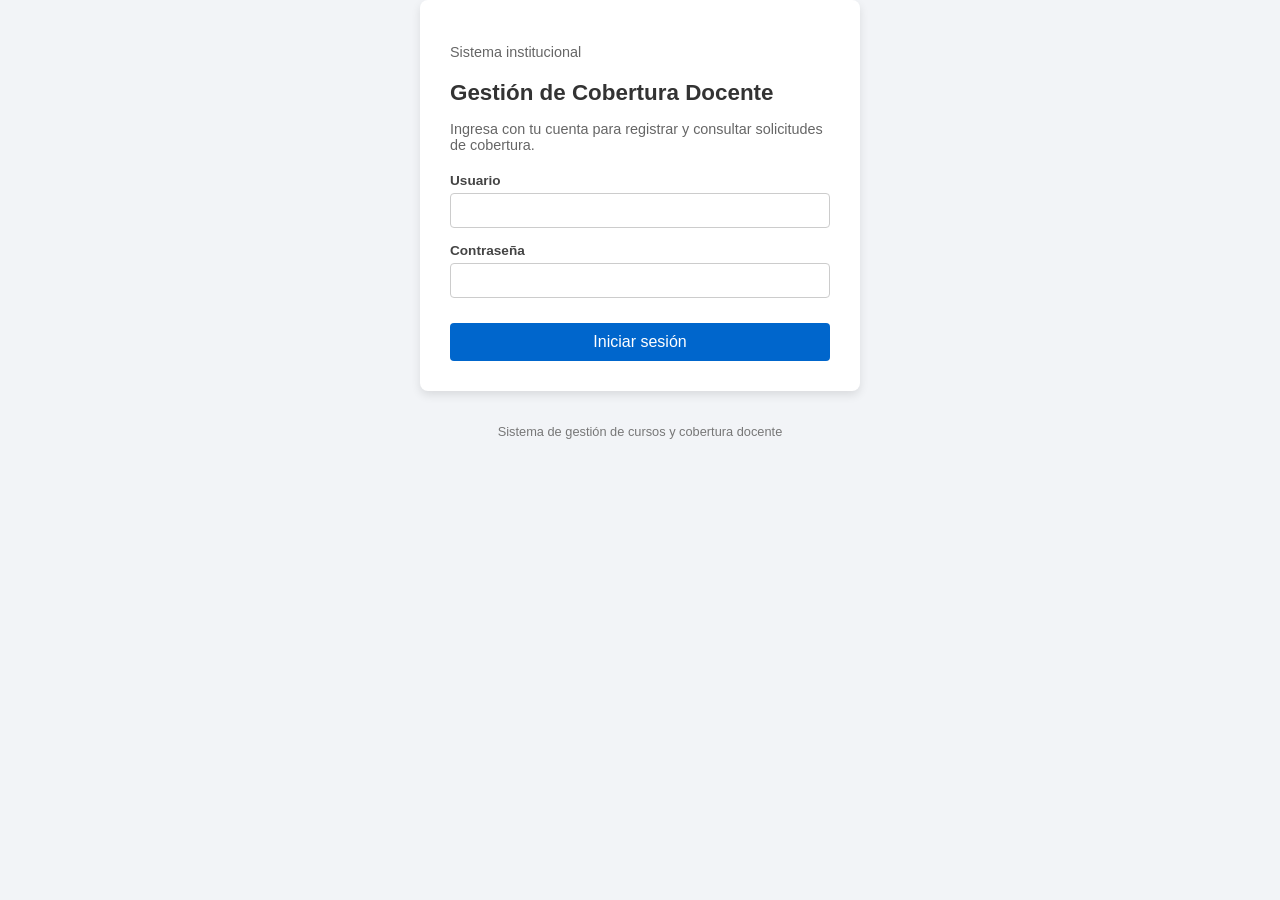
<file: Frontend/index.html>
<!DOCTYPE html>
<html lang="es">
<head>
    <meta charset="UTF-8">

    <meta
        name="viewport"
        content="width=device-width, initial-scale=1.0"
    >

    <meta
        name="description"
        content="Sistema institucional para la gestión de cursos y cobertura docente."
    >

    <title>Iniciar sesión | Gestión de Cobertura Docente</title>

    <link rel="stylesheet" href="css/estilos.css">

    <script src="js/login.js" defer></script>  <!--el defer hace que el codigo js se cargue desde el inicio-->

</head>

<body>
    <main>
        <section class="tarjeta-login">
            <header>
                <p>Sistema institucional</p>

                <h1 id="titulo-login">
                    Gestión de Cobertura Docente
                </h1>

                <p>
                    Ingresa con tu cuenta para registrar y consultar
                  solicitudes de cobertura.
                </p>
            </header>

            <form id="formulario-login">
                <div>
                    <label for="usuario">
                        Usuario
                    </label>

                    <input
                        type="text"
                        id="usuario"
                        name="usuario"
                        maxlength="50"
                        autocomplete="username"
                        required
                    >
                </div>

                <div>
                    <label for="password">
                        Contraseña
                    </label>

                    <input
                        type="password"
                        id="password"
                        name="password"
                        autocomplete="current-password"
                        required
                    >
                </div>

                <p
                    id="mensaje-error"
                    role="alert"
                    hidden
                ></p>

                <button type="submit">
                    Iniciar sesión
                </button>
            </form>
        </section>
    </main>

    <footer>
        <p>Sistema de gestión de cursos y cobertura docente</p>
    </footer>
</body>
</html>
</file>
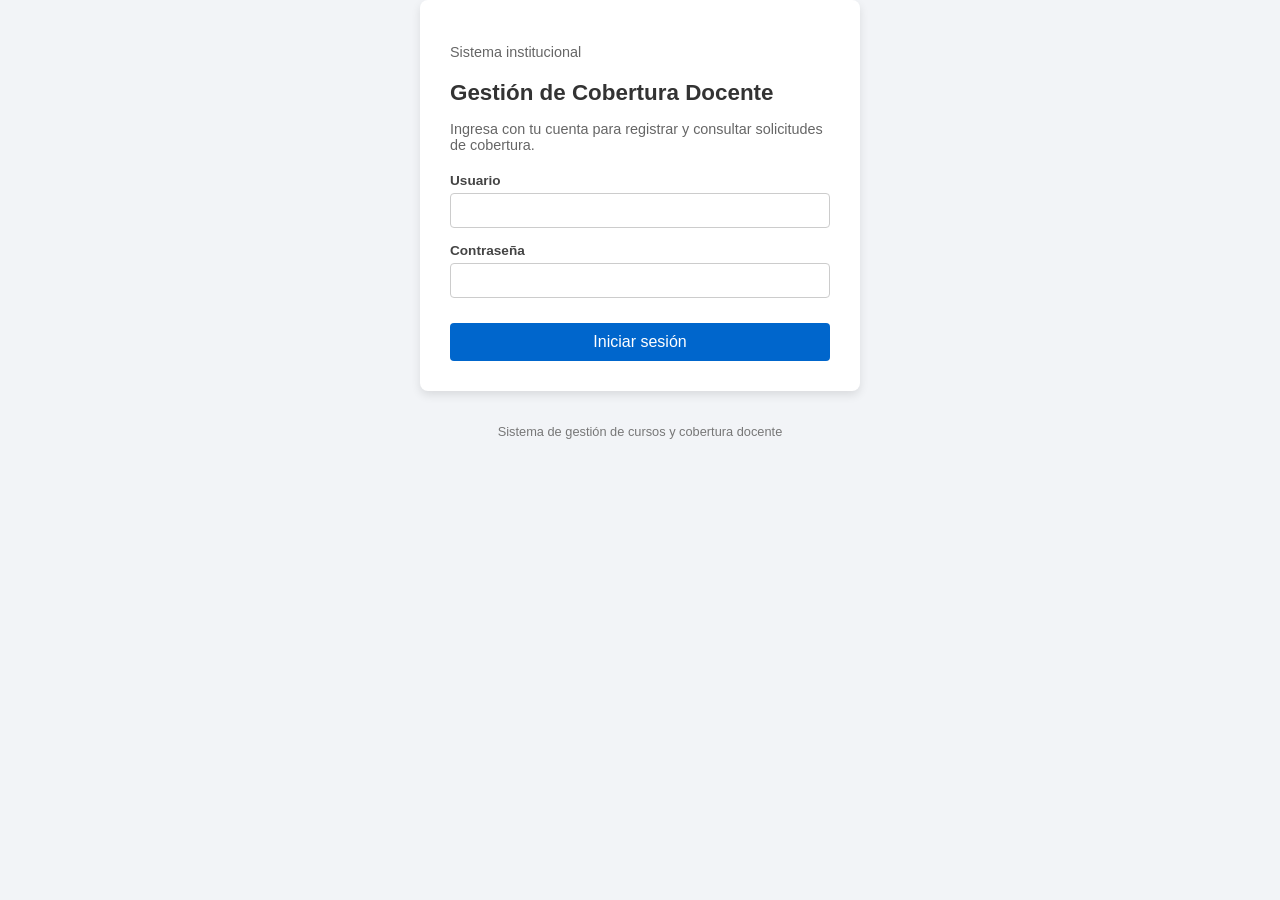
<file: Frontend/templates/crear-usuario.html>
<!DOCTYPE html>
<html lang="es">
<head>
    <meta charset="UTF-8">

    <meta
        name="viewport"
        content="width=device-width, initial-scale=1.0"
    >

    <title>Crear usuario | Sistema de Tickets</title>

    <link rel="stylesheet" href="../css/estilos.css">

    <script src="../js/crear-usuario.js" defer></script>
    <style> *{color: #ffffff; background-color: #111;} </style>
</head>

<body>
    <header>
        <h1>Crear usuario</h1>

        <nav>
            <a href="encargado.html">Volver</a>
        </nav>
    </header>

    <main>
        <form id="formulario-usuario">
            <div>
                <label for="cedula">Cédula</label>

                <input
                    type="text"
                    id="cedula"
                    name="cedula"
                    minlength="8"
                    maxlength="8"
                    inputmode="numeric"
                    required
                >
            </div>

            <div>
                <label for="usuario">Nombre de usuario</label>

                <input
                    type="text"
                    id="usuario"
                    name="usuario"
                    minlength="3"
                    maxlength="50"
                    autocomplete="username"
                    required
                >
            </div>

            <div>
                <label for="password">Contraseña</label>

                <input
                    type="password"
                    id="password"
                    name="password"
                    minlength="8"
                    autocomplete="new-password"
                    required
                >
            </div>

            <div>
                <label for="rol">Rol</label>

                <select id="rol" name="rol" required>
                    <option value="">Selecciona un rol</option>
                    <option value="docente">Docente</option>
                    <option value="encargado">Encargado</option>
                </select>
            </div>

            <p id="mensaje-error" role="alert" hidden></p>

            <p id="mensaje-exito" role="status" hidden></p>

            <button type="submit">
                Crear usuario
            </button>
        </form>
    </main>
</body>
</html>
</file>
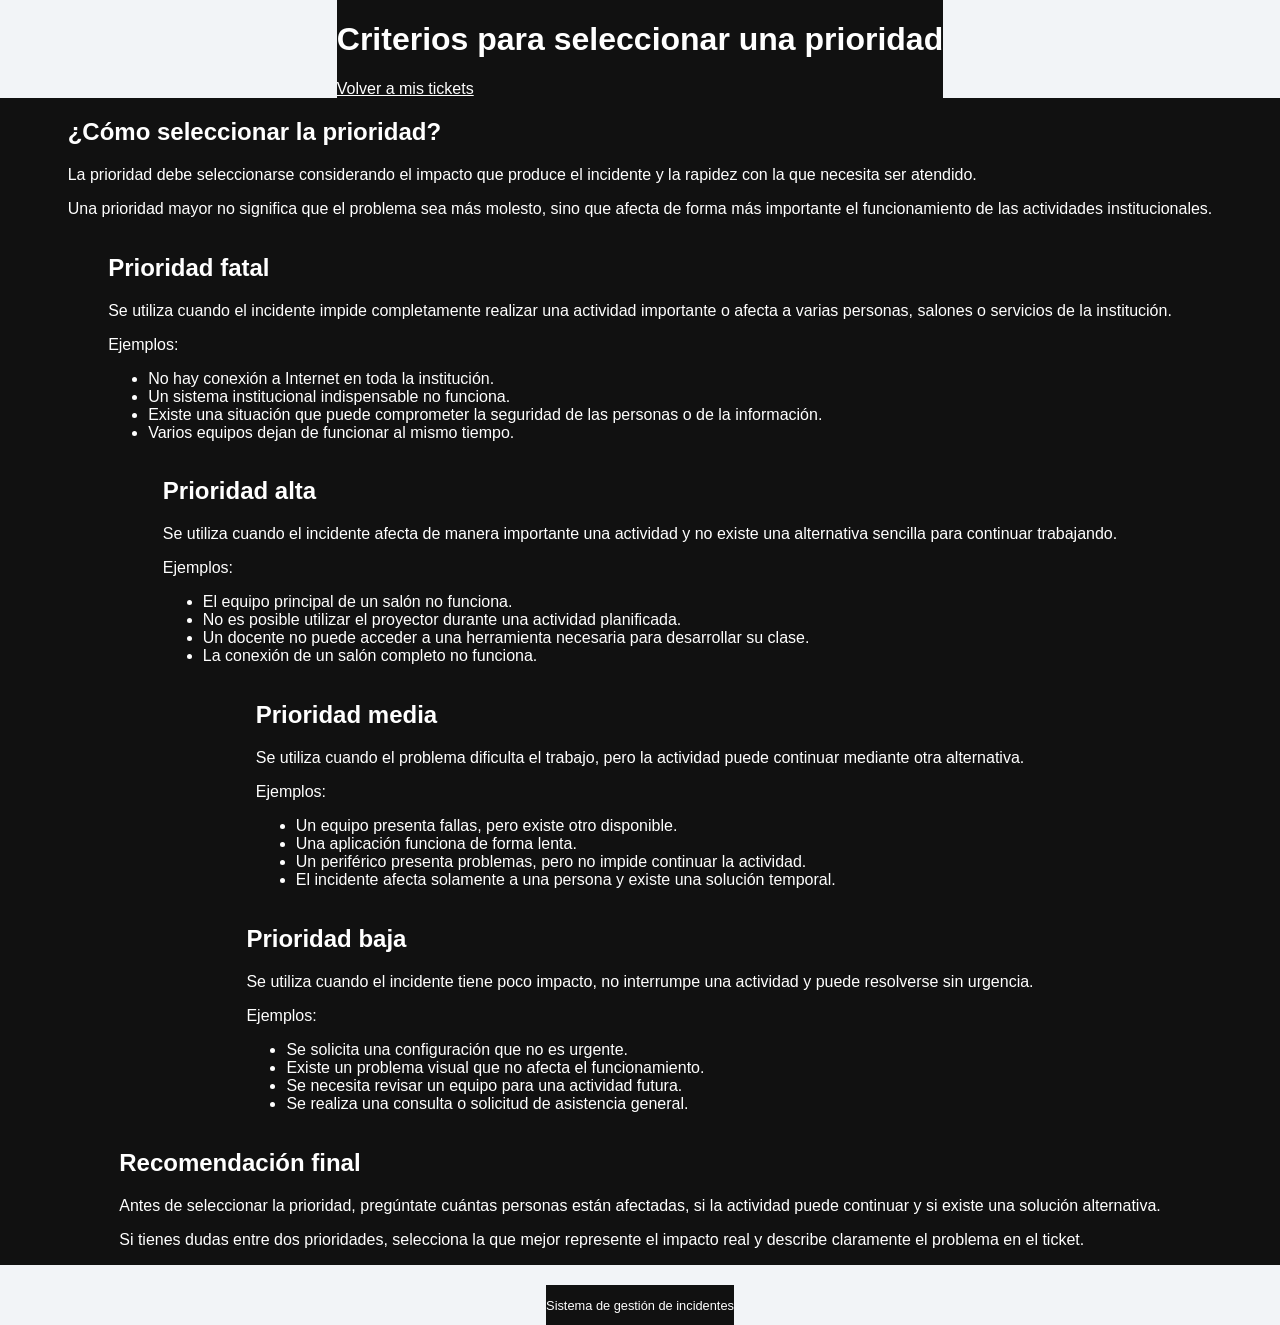
<file: Frontend/templates/criterios-prioridad.html>
<!DOCTYPE html>
<html lang="es">
<head>
    <meta charset="UTF-8">

    <meta
        name="viewport"
        content="width=device-width, initial-scale=1.0"
    >

    <meta
        name="description"
        content="Criterios para seleccionar la prioridad de un ticket."
    >

    <title>Criterios de prioridad | Sistema de Tickets</title>

    <link rel="stylesheet" href="../css/estilos.css">
    <style> *{color: #ffffff; background-color: #111;} </style>
</head>

<body>
    <header>
        <h1>Criterios para seleccionar una prioridad</h1>

        <nav>
            <a href="docente.html">
                Volver a mis tickets
            </a>
        </nav>
    </header>

    <main>
        <section aria-labelledby="introduccion">
            <h2 id="introduccion">
                ¿Cómo seleccionar la prioridad?
            </h2>

            <p>
                La prioridad debe seleccionarse considerando el impacto
                que produce el incidente y la rapidez con la que necesita
                ser atendido.
            </p>

            <p>
                Una prioridad mayor no significa que el problema sea más
                molesto, sino que afecta de forma más importante el
                funcionamiento de las actividades institucionales.
            </p>
        </section>

        <section aria-labelledby="prioridad-fatal">
            <h2 id="prioridad-fatal">Prioridad fatal</h2>

            <p>
                Se utiliza cuando el incidente impide completamente
                realizar una actividad importante o afecta a varias
                personas, salones o servicios de la institución.
            </p>

            <p>Ejemplos:</p>

            <ul>
                <li>
                    No hay conexión a Internet en toda la institución.
                </li>

                <li>
                    Un sistema institucional indispensable no funciona.
                </li>

                <li>
                    Existe una situación que puede comprometer la
                    seguridad de las personas o de la información.
                </li>

                <li>
                    Varios equipos dejan de funcionar al mismo tiempo.
                </li>
            </ul>
        </section>

        <section aria-labelledby="prioridad-alta">
            <h2 id="prioridad-alta">Prioridad alta</h2>

            <p>
                Se utiliza cuando el incidente afecta de manera
                importante una actividad y no existe una alternativa
                sencilla para continuar trabajando.
            </p>

            <p>Ejemplos:</p>

            <ul>
                <li>
                    El equipo principal de un salón no funciona.
                </li>

                <li>
                    No es posible utilizar el proyector durante una
                    actividad planificada.
                </li>

                <li>
                    Un docente no puede acceder a una herramienta
                    necesaria para desarrollar su clase.
                </li>

                <li>
                    La conexión de un salón completo no funciona.
                </li>
            </ul>
        </section>

        <section aria-labelledby="prioridad-media">
            <h2 id="prioridad-media">Prioridad media</h2>

            <p>
                Se utiliza cuando el problema dificulta el trabajo, pero
                la actividad puede continuar mediante otra alternativa.
            </p>

            <p>Ejemplos:</p>

            <ul>
                <li>
                    Un equipo presenta fallas, pero existe otro
                    disponible.
                </li>

                <li>
                    Una aplicación funciona de forma lenta.
                </li>

                <li>
                    Un periférico presenta problemas, pero no impide
                    continuar la actividad.
                </li>

                <li>
                    El incidente afecta solamente a una persona y existe
                    una solución temporal.
                </li>
            </ul>
        </section>

        <section aria-labelledby="prioridad-baja">
            <h2 id="prioridad-baja">Prioridad baja</h2>

            <p>
                Se utiliza cuando el incidente tiene poco impacto, no
                interrumpe una actividad y puede resolverse sin urgencia.
            </p>

            <p>Ejemplos:</p>

            <ul>
                <li>
                    Se solicita una configuración que no es urgente.
                </li>

                <li>
                    Existe un problema visual que no afecta el
                    funcionamiento.
                </li>

                <li>
                    Se necesita revisar un equipo para una actividad
                    futura.
                </li>

                <li>
                    Se realiza una consulta o solicitud de asistencia
                    general.
                </li>
            </ul>
        </section>

        <section aria-labelledby="recomendacion">
            <h2 id="recomendacion">Recomendación final</h2>

            <p>
                Antes de seleccionar la prioridad, pregúntate cuántas
                personas están afectadas, si la actividad puede
                continuar y si existe una solución alternativa.
            </p>

            <p>
                Si tienes dudas entre dos prioridades, selecciona la que
                mejor represente el impacto real y describe claramente
                el problema en el ticket.
            </p>
        </section>
    </main>

    <footer>
        <p>Sistema de gestión de incidentes</p>
    </footer>
</body>
</html>
</file>
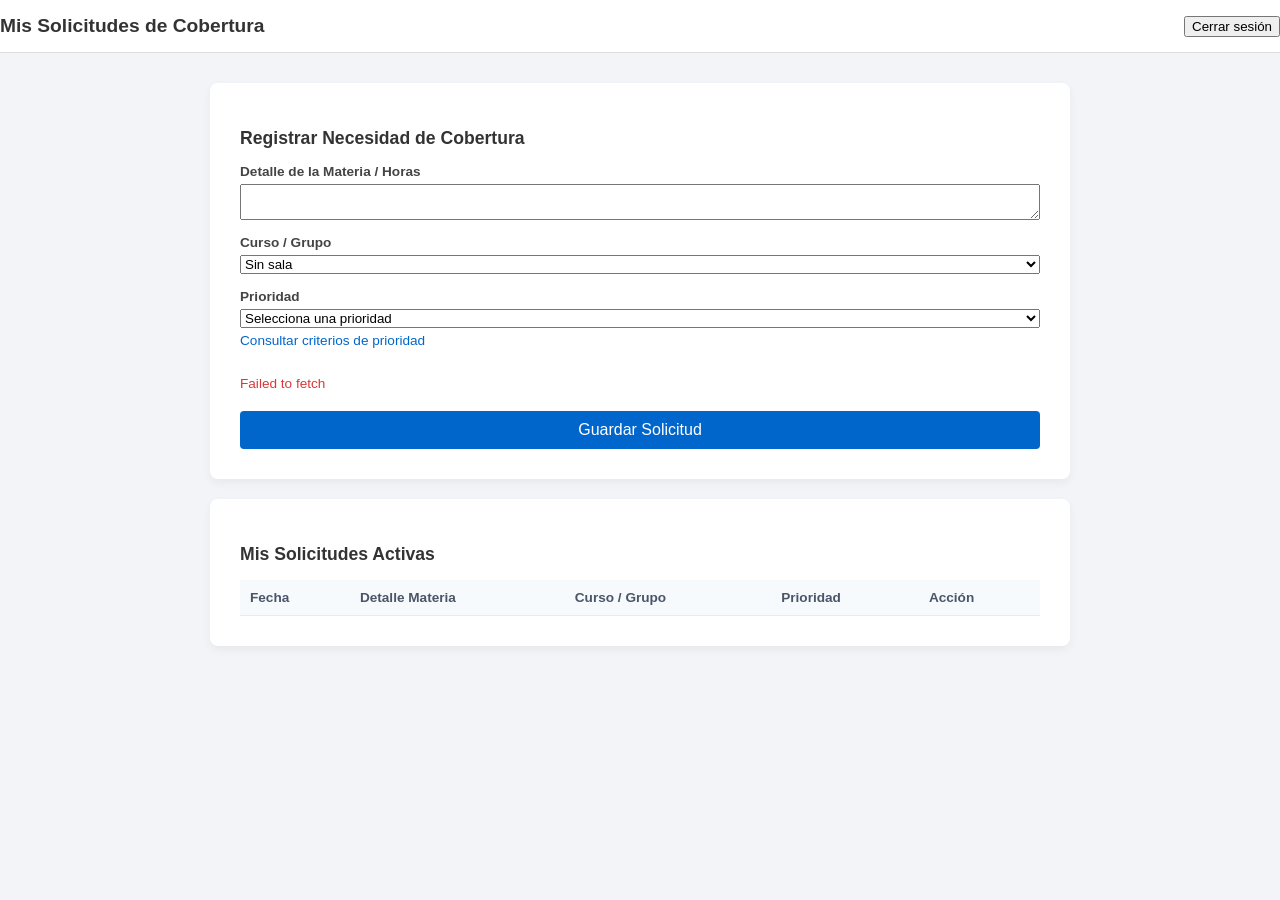
<file: Frontend/templates/docente.html>
<!DOCTYPE html>
<html lang="es">
<head>
    <meta charset="UTF-8">

    <meta
        name="viewport"
        content="width=device-width, initial-scale=1.0"
    >

    <title>Panel Docente | Gestión de Cobertura</title>

    <link rel="stylesheet" href="../css/estilos.css">

    <script src="../js/docente.js" defer></script>
</head>

<body class="dashboard-body">
    <header class="dashboard-header">
        <h1>Mis Solicitudes de Cobertura</h1>

        <nav class="dashboard-nav">
            <button id="boton-logout" type="button" class="btn-logout">
                Cerrar sesión
            </button>
        </nav>
    </header>

    <main class="dashboard-main">
        <section class="card-section">
            <h2 id="titulo-formulario">Registrar Necesidad de Cobertura</h2>

            <form id="formulario-ticket">
                <input
                    type="hidden"
                    id="id-ticket"
                >

                <div>
                    <label for="descripcion">
                        Detalle de la Materia / Horas
                    </label>

                    <textarea
                        id="descripcion"
                        maxlength="2000"
                        required
                    ></textarea>
                </div>

                <div>
                    <label for="sala">Curso / Grupo</label>

                    <select id="sala">
                        <option value="">
                            Sin sala
                        </option>
                        <option value="Salón 5">Salón 5</option>
                        <option value="Salón 6">Salón 6</option>
                        <option value="Salón 7">Salón 7</option>
                        <option value="Adscripción">Adscripción</option>
                        <option value="Dirección">Dirección</option>
                        <option value="Campus">Campus</option>
                    </select>
                </div>

                <div>
                    <label for="prioridad">Prioridad</label>

                    <select id="prioridad" required>
                        <option value="">
                            Selecciona una prioridad
                        </option>
                    </select>
                     <p style="margin-top: 5px; font-size: 0.85rem;">
                        <a href="criterios-prioridad.html" style="color: #0066cc; text-decoration: none;">
                            Consultar criterios de prioridad
                        </a>
                    </p>
                </div>

                <p id="mensaje-error" role="alert" hidden></p>
                <p id="mensaje-exito" role="status" hidden></p>

                <button type="submit">
                    Guardar Solicitud
                </button>

                <button
                    id="boton-cancelar"
                    type="button"
                    hidden
                >
                    Cancelar modificación
                </button>
            </form>
        </section>

        <section class="card-section">
            <h2>Mis Solicitudes Activas</h2>

            <table>
                <thead>
                    <tr>
                        <th>Fecha</th>
                        <th>Detalle Materia</th>
                        <th>Curso / Grupo</th>
                        <th>Prioridad</th>
                        <th>Acción</th>
                    </tr>
                </thead>

                <tbody id="lista-tickets"></tbody>
            </table>

            <p id="sin-tickets" hidden>
                No tienes solicitudes registradas.
            </p>
        </section>
    </main>
</body>
</html>
</file>
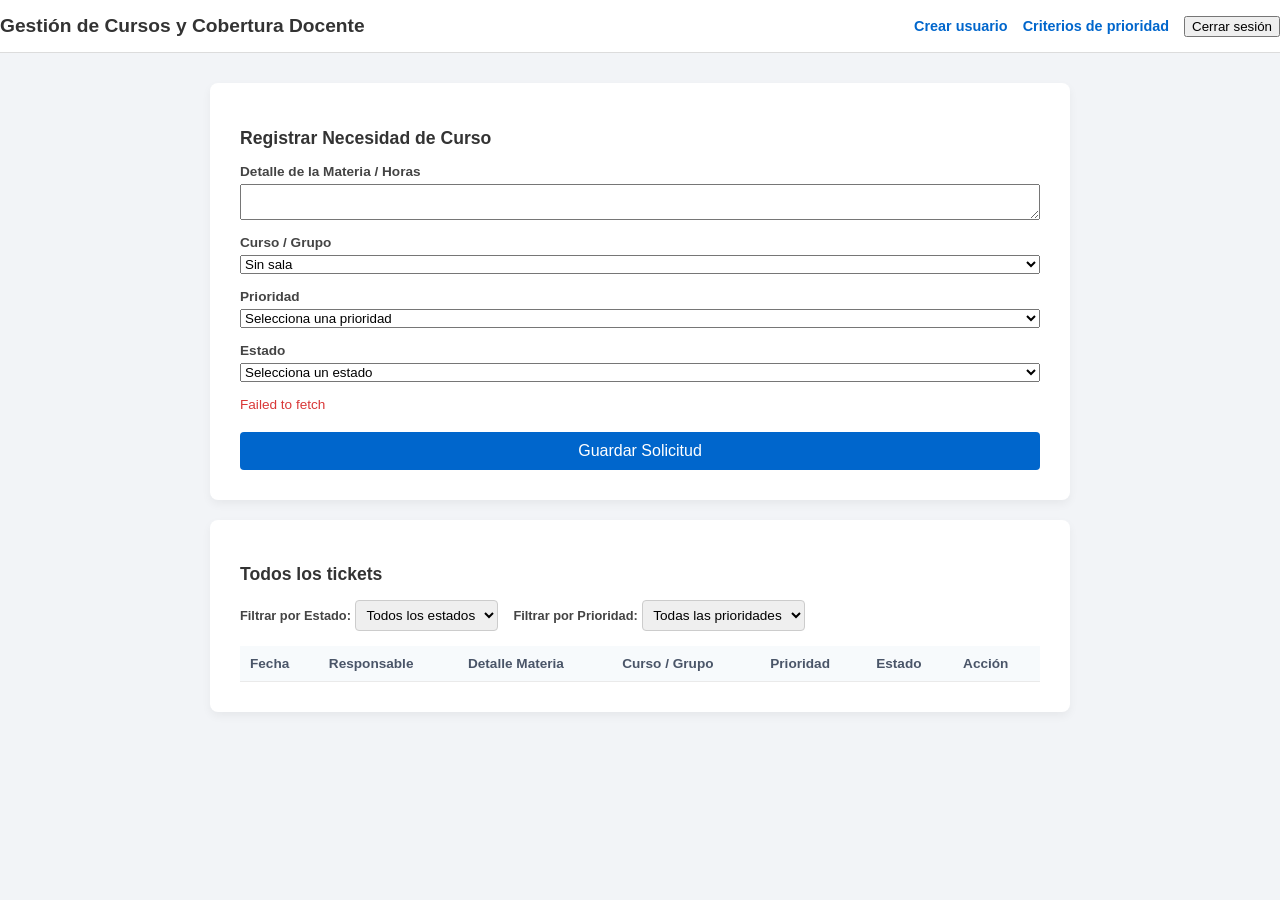
<file: Frontend/templates/encargado.html>
<!DOCTYPE html>
<html lang="es">
<head>
    <meta charset="UTF-8">

    <meta
        name="viewport"
        content="width=device-width, initial-scale=1.0"
    >

    <title>Gestión de Cursos y Cobertura Docente</title>

    <link rel="stylesheet" href="../css/estilos.css">

    <script src="../js/encargado.js" defer></script>
</head>

<body class="dashboard-body">
    <header class="dashboard-header">
        <h1>Gestión de Cursos y Cobertura Docente</h1>

        <nav class="dashboard-nav">
            <a href="crear-usuario.html">
                Crear usuario
            </a>

            <a href="criterios-prioridad.html">
                Criterios de prioridad
            </a>

            <button id="boton-logout" type="button" class="btn-logout">
                Cerrar sesión
            </button>
        </nav>
    </header>

    <main class="dashboard-main">
        <section class="card-section">
            <h2 id="titulo-formulario">
                Registrar Necesidad de Curso
            </h2>

            <form id="formulario-ticket">
                <input
                    type="hidden"
                    id="id-ticket"
                >

                <div>
                    <label for="descripcion">
                        Detalle de la Materia / Horas
                    </label>

                    <textarea
                        id="descripcion"
                        maxlength="2000"
                        required
                    ></textarea>
                </div>

                <div>
                    <label for="sala">Curso / Grupo</label>

                    <select id="sala">
                        <option value="">Sin sala</option>
                        <option value="Salón 5">Salón 5</option>
                        <option value="Salón 6">Salón 6</option>
                        <option value="Salón 7">Salón 7</option>
                        <option value="Adscripción">Adscripción</option>
                        <option value="Dirección">Dirección</option>
                        <option value="Campus">Campus</option>
                    </select>
                </div>

                <div>
                    <label for="prioridad">
                        Prioridad
                    </label>

                    <select id="prioridad" required>
                        <option value="">
                            Selecciona una prioridad
                        </option>
                    </select>
                </div>

                <div id="contenedor-estado" hidden>
                    <label for="estado">Estado</label>

                    <select id="estado">
                        <option value="">
                            Selecciona un estado
                        </option>
                    </select>
                </div>

                <p id="mensaje-error" role="alert" hidden></p>
                <p id="mensaje-exito" role="status" hidden></p>

                <button type="submit">
                    Guardar Solicitud
                </button>

                <button
                    id="boton-cancelar"
                    type="button"
                    hidden
                >
                    Cancelar modificación
                </button>
            </form>
        </section>

        <section class="card-section">
            <h2>Todos los tickets</h2>

            <!-- Barra de filtros y ordenamiento -->
            <div class="filtros-container" style="display: flex; gap: 15px; margin-bottom: 15px; flex-wrap: wrap;">
                <div>
                    <label for="filtro-estado" style="font-size: 0.8rem; font-weight: bold; color: #444;">Filtrar por Estado:</label>
                    <select id="filtro-estado" style="padding: 6px; border: 1px solid #ccc; border-radius: 4px; font-size: 0.85rem;">
                        <option value="">Todos los estados</option>
                        <option value="Pendiente">Pendiente</option>
                        <option value="En proceso">En proceso</option>
                        <option value="Resuelto">Resuelto</option>
                        <option value="Abierto">Abierto</option>
                    </select>
                </div>
                <div>
                    <label for="filtro-prioridad" style="font-size: 0.8rem; font-weight: bold; color: #444;">Filtrar por Prioridad:</label>
                    <select id="filtro-prioridad" style="padding: 6px; border: 1px solid #ccc; border-radius: 4px; font-size: 0.85rem;">
                        <option value="">Todas las prioridades</option>
                        <option value="Fatal">Fatal</option>
                        <option value="Alta">Alta</option>
                        <option value="Media">Media</option>
                        <option value="Baja">Baja</option>
                    </select>
                </div>
            </div>

            <table>
                <thead>
                    <tr>
                        <th>Fecha</th>
                        <th>Responsable</th>
                        <th>Detalle Materia</th>
                        <th>Curso / Grupo</th>
                        <th>Prioridad</th>
                        <th>Estado</th>
                        <th>Acción</th>
                    </tr>
                </thead>

                <tbody id="lista-tickets"></tbody>
            </table>

            <p id="sin-tickets" hidden>
                No existen tickets registrados.
            </p>
        </section>
    </main>
</body>
</html>
</file>
<file: Frontend/css/estilos.css>
/* Estilos básicos para el login */
body {
    font-family: Arial, sans-serif;
    background-color: #f2f4f7;
    margin: 0;
    padding: 0;
    display: flex;
    flex-direction: column;
    min-height: 100vh;
    justify-content: flex-start;
    align-items: center;
}

main {
    width: 100%;
    display: flex;
    flex-direction: column;
    align-items: center;
}

.tarjeta-login {
    background-color: #ffffff;
    padding: 30px;
    border-radius: 8px;
    box-shadow: 0 4px 10px rgba(0, 0, 0, 0.1);
    width: 100%;
    max-width: 380px;
    margin-top: auto;
    margin-bottom: auto;
}

.tarjeta-login header h1 {
    font-size: 1.4rem;
    color: #333333;
    margin-bottom: 10px;
}

.tarjeta-login header p {
    font-size: 0.9rem;
    color: #666666;
    margin-bottom: 20px;
}

form div {
    margin-bottom: 15px;
    display: flex;
    flex-direction: column;
}

form label {
    font-size: 0.85rem;
    font-weight: bold;
    color: #444444;
    margin-bottom: 5px;
}

form input {
    padding: 8px;
    border: 1px solid #cccccc;
    border-radius: 4px;
    font-size: 0.95rem;
}

form input:focus {
    border-color: #0066cc;
    outline: none;
}

button[type="submit"] {
    background-color: #0066cc;
    color: white;
    border: none;
    border-radius: 4px;
    padding: 10px;
    width: 100%;
    font-size: 1rem;
    cursor: pointer;
    margin-top: 10px;
}

button[type="submit"]:hover {
    background-color: #0052a3;
}

#mensaje-error {
    color: #d93838;
    font-size: 0.85rem;
    margin-bottom: 10px;
}

footer {
    margin-top: 20px;
    text-align: center;
    font-size: 0.8rem;
    color: #777777;
}

/* --- Ajustes sutiles para el panel de Encargado --- */
.dashboard-header {
    background-color: #ffffff;
    border-bottom: 1px solid #dcdcdc;
    padding: 15px 30px;
    display: flex;
    justify-content: space-between;
    align-items: center;
    width: 100%;
}

.dashboard-header h1 {
    font-size: 1.2rem;
    color: #333;
    margin: 0;
}

.dashboard-nav {
    display: flex;
    align-items: center;
    gap: 15px;
}

.dashboard-nav a {
    color: #0066cc;
    text-decoration: none;
    font-size: 0.9rem;
    font-weight: bold;
}

.dashboard-nav a:hover {
    text-decoration: underline;
}

.dashboard-main {
    max-width: 1000px;
    width: 100%;
    margin: 25px auto;
    padding: 0 15px;
    display: flex;
    flex-direction: column;
    gap: 25px;
}

.card-section {
    background-color: #ffffff;
    padding: 25px;
    border-radius: 8px;
    box-shadow: 0 2px 8px rgba(0, 0, 0, 0.05);
}

.card-section h2 {
    font-size: 1.1rem;
    margin-bottom: 15px;
    color: #333333;
}

table {
    width: 100%;
    border-collapse: collapse;
    margin-top: 10px;
    text-align: left;
    font-size: 0.85rem;
}

th, td {
    padding: 10px;
    border-bottom: 1px solid #eaeaea;
}

th {
    background-color: #f7fafc;
    color: #4a5568;
}

/* --- Ajuste final para limpiar fondos en el panel de Encargado --- */
.dashboard-body {
    background-color: #f2f4f7;
    color: #333333;
}

.dashboard-main {
    background-color: transparent;
    display: flex;
    flex-direction: column;
    gap: 20px;
    max-width: 1000px;
    margin: 30px auto;
    padding: 0 15px;
}

.card-section {
    background-color: #ffffff;
    padding: 30px;
    border-radius: 8px;
    box-shadow: 0 4px 10px rgba(0, 0, 0, 0.05);
    max-width: 800px; /* Ancho cómodo y centrado para ambas tarjetas */
    width: 100%;
    margin: 0 auto;
}
</file>
